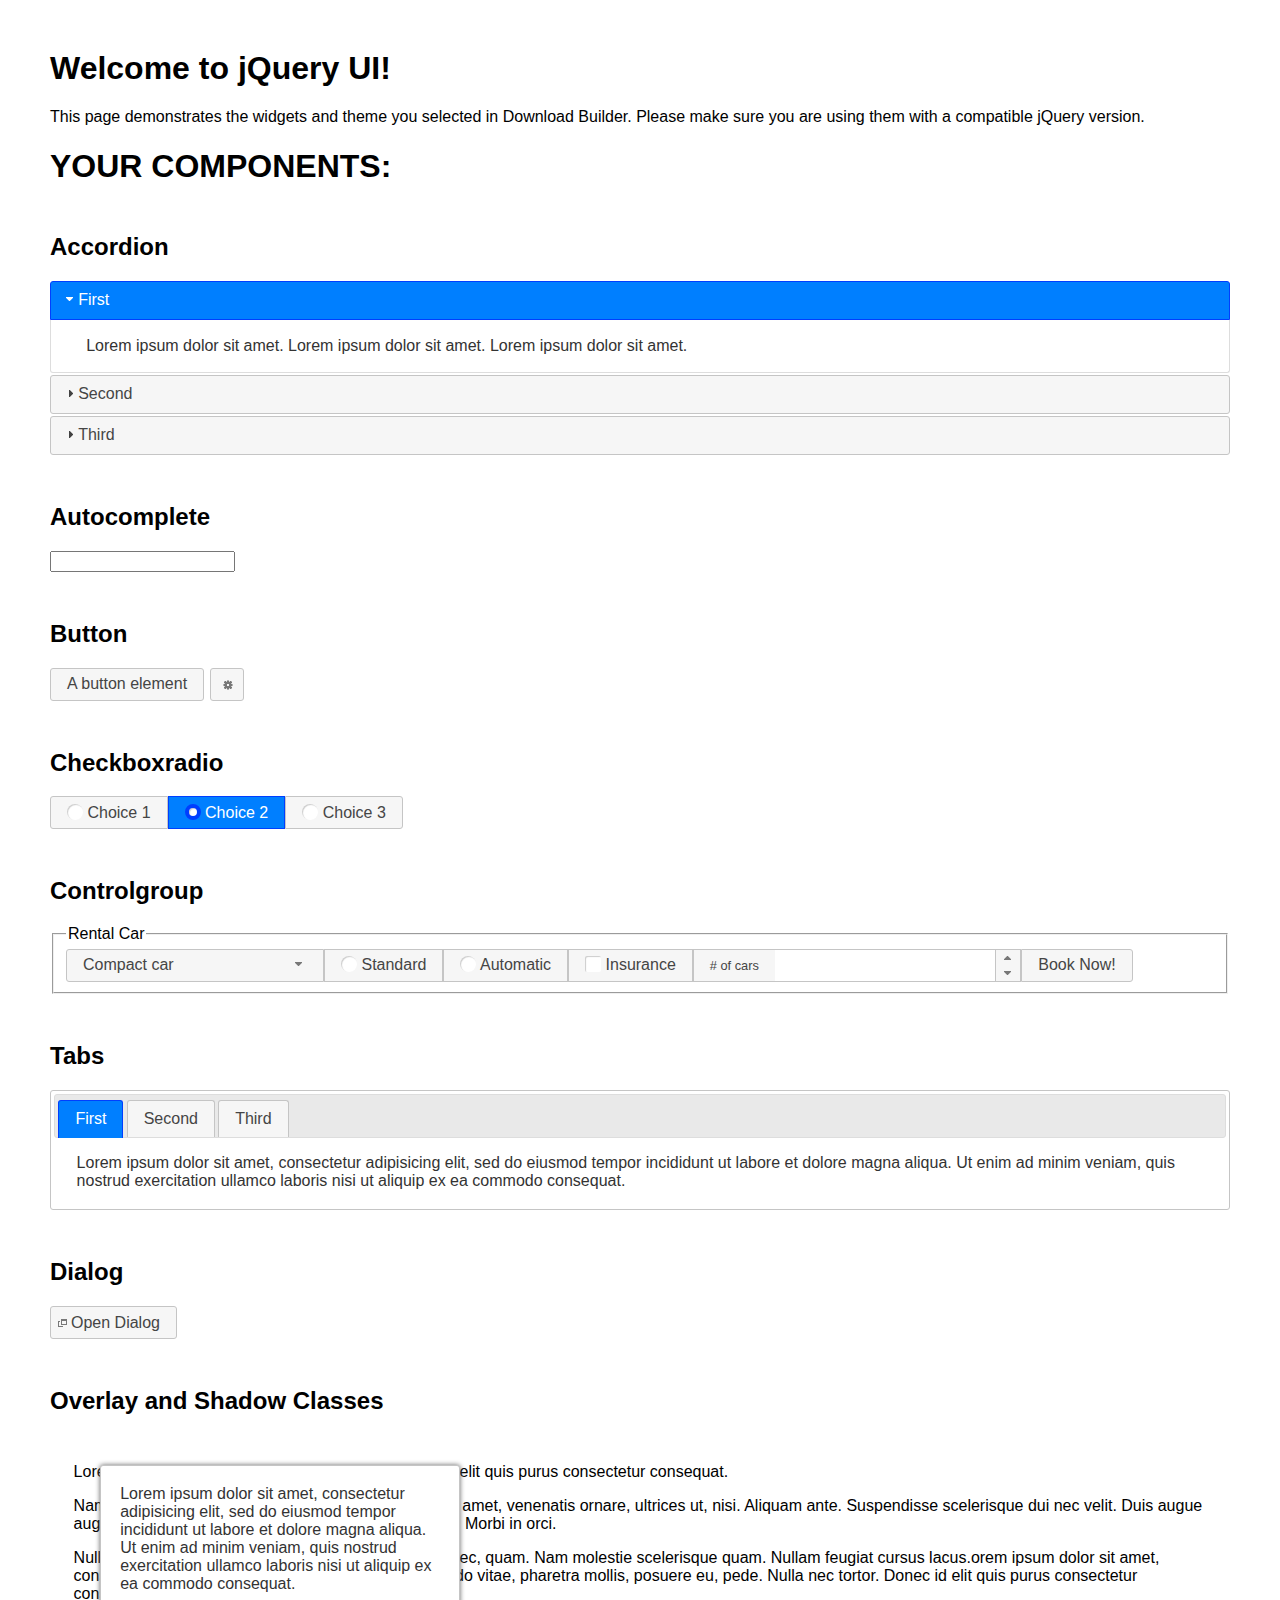
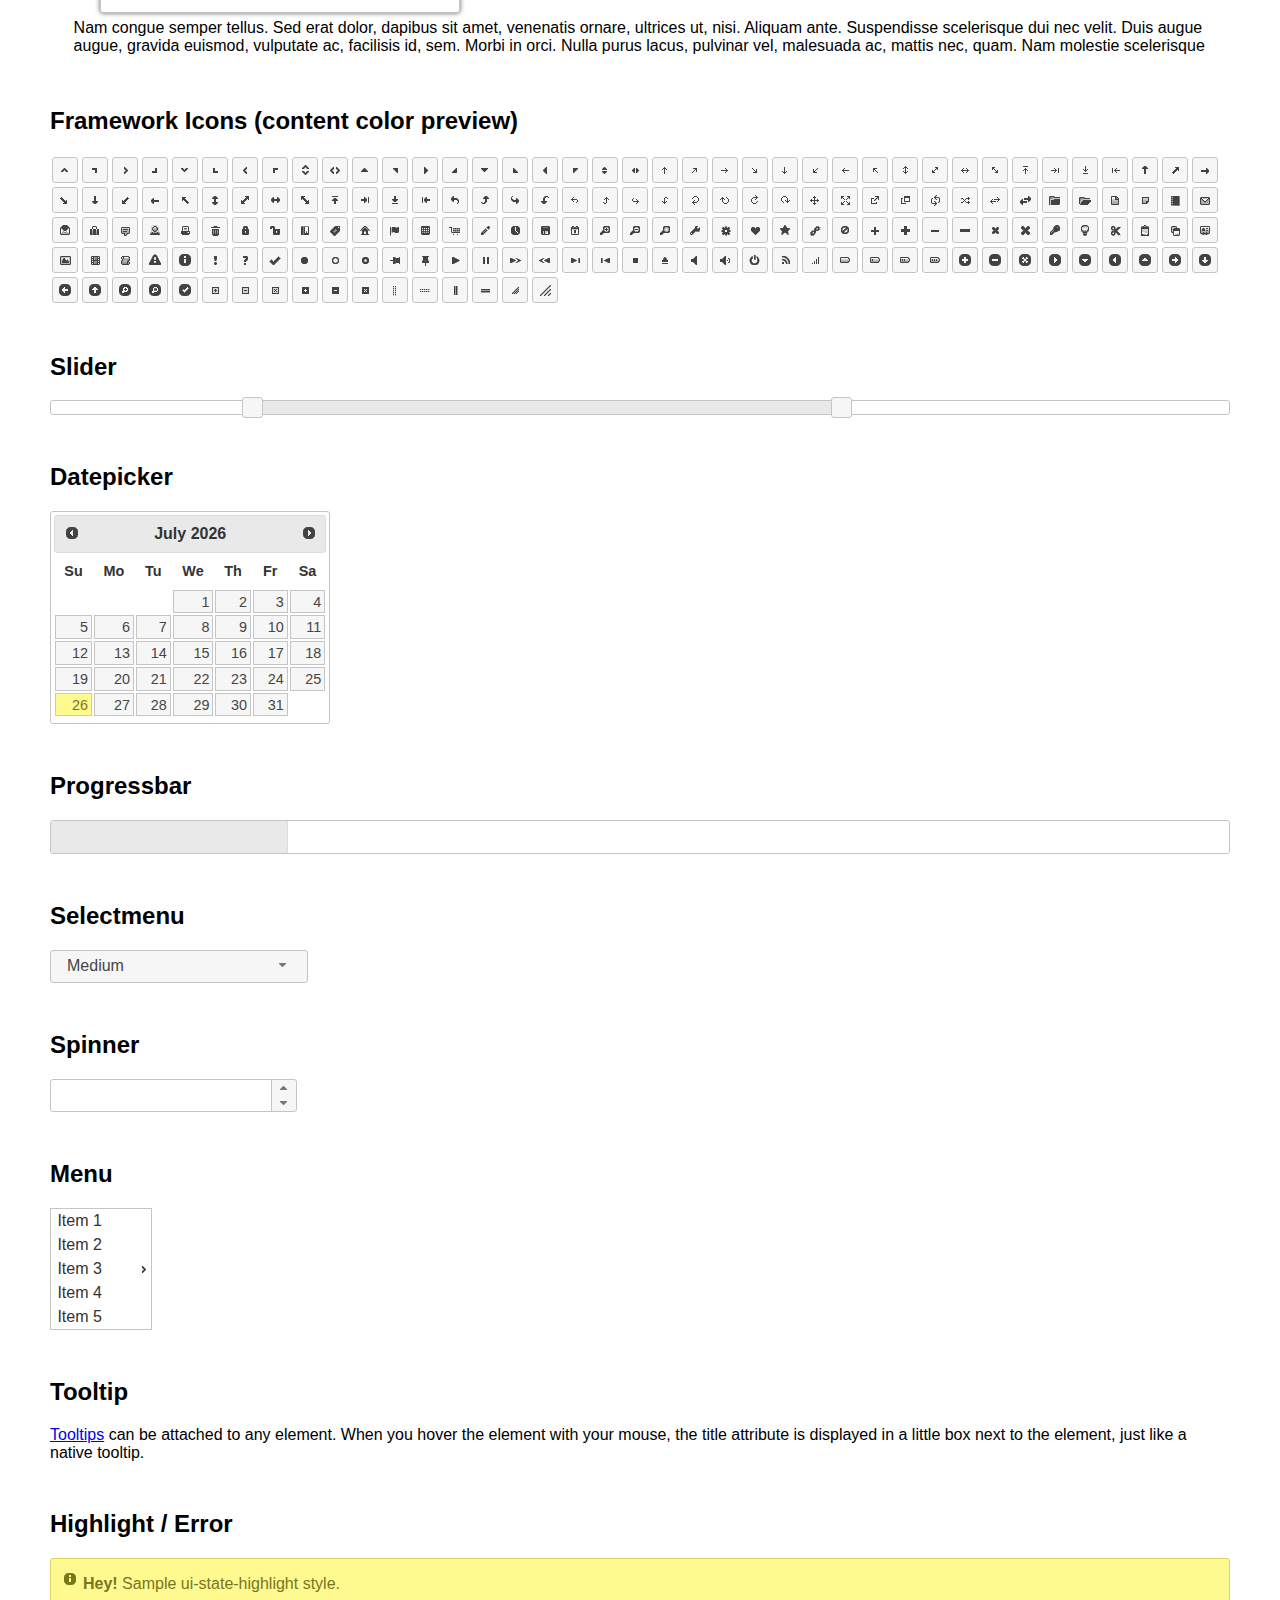
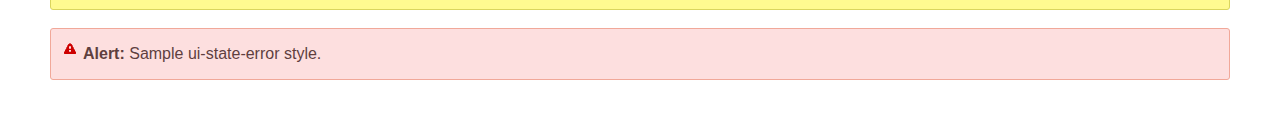
<file: appearance_ui/static/scripts/jquery/index.html>
<!doctype html>
<html lang="us">
<head>
	<meta charset="utf-8">
	<title>jQuery UI Example Page</title>
	<link href="jquery-ui.css" rel="stylesheet">
	<style>
	body{
		font-family: "Trebuchet MS", sans-serif;
		margin: 50px;
	}
	.demoHeaders {
		margin-top: 2em;
	}
	#dialog-link {
		padding: .4em 1em .4em 20px;
		text-decoration: none;
		position: relative;
	}
	#dialog-link span.ui-icon {
		margin: 0 5px 0 0;
		position: absolute;
		left: .2em;
		top: 50%;
		margin-top: -8px;
	}
	#icons {
		margin: 0;
		padding: 0;
	}
	#icons li {
		margin: 2px;
		position: relative;
		padding: 4px 0;
		cursor: pointer;
		float: left;
		list-style: none;
	}
	#icons span.ui-icon {
		float: left;
		margin: 0 4px;
	}
	.fakewindowcontain .ui-widget-overlay {
		position: absolute;
	}
	select {
		width: 200px;
	}
	</style>
</head>
<body>

<h1>Welcome to jQuery UI!</h1>

<div class="ui-widget">
	<p>This page demonstrates the widgets and theme you selected in Download Builder. Please make sure you are using them with a compatible jQuery version.</p>
</div>

<h1>YOUR COMPONENTS:</h1>

<!-- Accordion -->
<h2 class="demoHeaders">Accordion</h2>
<div id="accordion">
	<h3>First</h3>
	<div>Lorem ipsum dolor sit amet. Lorem ipsum dolor sit amet. Lorem ipsum dolor sit amet.</div>
	<h3>Second</h3>
	<div>Phasellus mattis tincidunt nibh.</div>
	<h3>Third</h3>
	<div>Nam dui erat, auctor a, dignissim quis.</div>
</div>

<!-- Autocomplete -->
<h2 class="demoHeaders">Autocomplete</h2>
<div>
	<input id="autocomplete" title="type &quot;a&quot;">
</div>

<!-- Button -->
<h2 class="demoHeaders">Button</h2>
<button id="button">A button element</button>
<button id="button-icon">An icon-only button</button>

<!-- Checkboxradio -->
<h2 class="demoHeaders">Checkboxradio</h2>
<form style="margin-top: 1em;">
	<div id="radioset">
		<input type="radio" id="radio1" name="radio"><label for="radio1">Choice 1</label>
		<input type="radio" id="radio2" name="radio" checked="checked"><label for="radio2">Choice 2</label>
		<input type="radio" id="radio3" name="radio"><label for="radio3">Choice 3</label>
	</div>
</form>

<!-- Controlgroup -->
<h2 class="demoHeaders">Controlgroup</h2>
<fieldset>
	<legend>Rental Car</legend>
	<div id="controlgroup">
		<select id="car-type">
			<option>Compact car</option>
			<option>Midsize car</option>
			<option>Full size car</option>
			<option>SUV</option>
			<option>Luxury</option>
			<option>Truck</option>
			<option>Van</option>
		</select>
		<label for="transmission-standard">Standard</label>
		<input type="radio" name="transmission" id="transmission-standard">
		<label for="transmission-automatic">Automatic</label>
		<input type="radio" name="transmission" id="transmission-automatic">
		<label for="insurance">Insurance</label>
		<input type="checkbox" name="insurance" id="insurance">
		<label for="horizontal-spinner" class="ui-controlgroup-label"># of cars</label>
		<input id="horizontal-spinner" class="ui-spinner-input">
		<button>Book Now!</button>
	</div>
</fieldset>

<!-- Tabs -->
<h2 class="demoHeaders">Tabs</h2>
<div id="tabs">
	<ul>
		<li><a href="#tabs-1">First</a></li>
		<li><a href="#tabs-2">Second</a></li>
		<li><a href="#tabs-3">Third</a></li>
	</ul>
	<div id="tabs-1">Lorem ipsum dolor sit amet, consectetur adipisicing elit, sed do eiusmod tempor incididunt ut labore et dolore magna aliqua. Ut enim ad minim veniam, quis nostrud exercitation ullamco laboris nisi ut aliquip ex ea commodo consequat.</div>
	<div id="tabs-2">Phasellus mattis tincidunt nibh. Cras orci urna, blandit id, pretium vel, aliquet ornare, felis. Maecenas scelerisque sem non nisl. Fusce sed lorem in enim dictum bibendum.</div>
	<div id="tabs-3">Nam dui erat, auctor a, dignissim quis, sollicitudin eu, felis. Pellentesque nisi urna, interdum eget, sagittis et, consequat vestibulum, lacus. Mauris porttitor ullamcorper augue.</div>
</div>

<h2 class="demoHeaders">Dialog</h2>
<p>
	<button id="dialog-link" class="ui-button ui-corner-all ui-widget">
		<span class="ui-icon ui-icon-newwin"></span>Open Dialog
	</button>
</p>

<h2 class="demoHeaders">Overlay and Shadow Classes</h2>
<div style="position: relative; width: 96%; height: 200px; padding:1% 2%; overflow:hidden;" class="fakewindowcontain">
	<p>Lorem ipsum dolor sit amet,  Nulla nec tortor. Donec id elit quis purus consectetur consequat. </p><p>Nam congue semper tellus. Sed erat dolor, dapibus sit amet, venenatis ornare, ultrices ut, nisi. Aliquam ante. Suspendisse scelerisque dui nec velit. Duis augue augue, gravida euismod, vulputate ac, facilisis id, sem. Morbi in orci. </p><p>Nulla purus lacus, pulvinar vel, malesuada ac, mattis nec, quam. Nam molestie scelerisque quam. Nullam feugiat cursus lacus.orem ipsum dolor sit amet, consectetur adipiscing elit. Donec libero risus, commodo vitae, pharetra mollis, posuere eu, pede. Nulla nec tortor. Donec id elit quis purus consectetur consequat. </p><p>Nam congue semper tellus. Sed erat dolor, dapibus sit amet, venenatis ornare, ultrices ut, nisi. Aliquam ante. Suspendisse scelerisque dui nec velit. Duis augue augue, gravida euismod, vulputate ac, facilisis id, sem. Morbi in orci. Nulla purus lacus, pulvinar vel, malesuada ac, mattis nec, quam. Nam molestie scelerisque quam. </p><p>Nullam feugiat cursus lacus.orem ipsum dolor sit amet, consectetur adipiscing elit. Donec libero risus, commodo vitae, pharetra mollis, posuere eu, pede. Nulla nec tortor. Donec id elit quis purus consectetur consequat. Nam congue semper tellus. Sed erat dolor, dapibus sit amet, venenatis ornare, ultrices ut, nisi. Aliquam ante. </p><p>Suspendisse scelerisque dui nec velit. Duis augue augue, gravida euismod, vulputate ac, facilisis id, sem. Morbi in orci. Nulla purus lacus, pulvinar vel, malesuada ac, mattis nec, quam. Nam molestie scelerisque quam. Nullam feugiat cursus lacus.orem ipsum dolor sit amet, consectetur adipiscing elit. Donec libero risus, commodo vitae, pharetra mollis, posuere eu, pede. Nulla nec tortor. Donec id elit quis purus consectetur consequat. Nam congue semper tellus. Sed erat dolor, dapibus sit amet, venenatis ornare, ultrices ut, nisi. </p>

	<!-- ui-dialog -->
	<div class="ui-widget-overlay ui-front"></div>
	<div style="position: absolute; width: 320px; left: 50px; top: 30px; padding: 1.2em" class="ui-widget ui-front ui-widget-content ui-corner-all ui-widget-shadow">
		Lorem ipsum dolor sit amet, consectetur adipisicing elit, sed do eiusmod tempor incididunt ut labore et dolore magna aliqua. Ut enim ad minim veniam, quis nostrud exercitation ullamco laboris nisi ut aliquip ex ea commodo consequat.
	</div>

</div>

<!-- ui-dialog -->
<div id="dialog" title="Dialog Title">
	<p>Lorem ipsum dolor sit amet, consectetur adipisicing elit, sed do eiusmod tempor incididunt ut labore et dolore magna aliqua. Ut enim ad minim veniam, quis nostrud exercitation ullamco laboris nisi ut aliquip ex ea commodo consequat.</p>
</div>


<h2 class="demoHeaders">Framework Icons (content color preview)</h2>
<ul id="icons" class="ui-widget ui-helper-clearfix">
	<li class="ui-state-default ui-corner-all" title=".ui-icon-caret-1-n"><span class="ui-icon ui-icon-caret-1-n"></span></li>
	<li class="ui-state-default ui-corner-all" title=".ui-icon-caret-1-ne"><span class="ui-icon ui-icon-caret-1-ne"></span></li>
	<li class="ui-state-default ui-corner-all" title=".ui-icon-caret-1-e"><span class="ui-icon ui-icon-caret-1-e"></span></li>
	<li class="ui-state-default ui-corner-all" title=".ui-icon-caret-1-se"><span class="ui-icon ui-icon-caret-1-se"></span></li>
	<li class="ui-state-default ui-corner-all" title=".ui-icon-caret-1-s"><span class="ui-icon ui-icon-caret-1-s"></span></li>
	<li class="ui-state-default ui-corner-all" title=".ui-icon-caret-1-sw"><span class="ui-icon ui-icon-caret-1-sw"></span></li>
	<li class="ui-state-default ui-corner-all" title=".ui-icon-caret-1-w"><span class="ui-icon ui-icon-caret-1-w"></span></li>
	<li class="ui-state-default ui-corner-all" title=".ui-icon-caret-1-nw"><span class="ui-icon ui-icon-caret-1-nw"></span></li>
	<li class="ui-state-default ui-corner-all" title=".ui-icon-caret-2-n-s"><span class="ui-icon ui-icon-caret-2-n-s"></span></li>
	<li class="ui-state-default ui-corner-all" title=".ui-icon-caret-2-e-w"><span class="ui-icon ui-icon-caret-2-e-w"></span></li>
	<li class="ui-state-default ui-corner-all" title=".ui-icon-triangle-1-n"><span class="ui-icon ui-icon-triangle-1-n"></span></li>
	<li class="ui-state-default ui-corner-all" title=".ui-icon-triangle-1-ne"><span class="ui-icon ui-icon-triangle-1-ne"></span></li>
	<li class="ui-state-default ui-corner-all" title=".ui-icon-triangle-1-e"><span class="ui-icon ui-icon-triangle-1-e"></span></li>
	<li class="ui-state-default ui-corner-all" title=".ui-icon-triangle-1-se"><span class="ui-icon ui-icon-triangle-1-se"></span></li>
	<li class="ui-state-default ui-corner-all" title=".ui-icon-triangle-1-s"><span class="ui-icon ui-icon-triangle-1-s"></span></li>
	<li class="ui-state-default ui-corner-all" title=".ui-icon-triangle-1-sw"><span class="ui-icon ui-icon-triangle-1-sw"></span></li>
	<li class="ui-state-default ui-corner-all" title=".ui-icon-triangle-1-w"><span class="ui-icon ui-icon-triangle-1-w"></span></li>
	<li class="ui-state-default ui-corner-all" title=".ui-icon-triangle-1-nw"><span class="ui-icon ui-icon-triangle-1-nw"></span></li>
	<li class="ui-state-default ui-corner-all" title=".ui-icon-triangle-2-n-s"><span class="ui-icon ui-icon-triangle-2-n-s"></span></li>
	<li class="ui-state-default ui-corner-all" title=".ui-icon-triangle-2-e-w"><span class="ui-icon ui-icon-triangle-2-e-w"></span></li>
	<li class="ui-state-default ui-corner-all" title=".ui-icon-arrow-1-n"><span class="ui-icon ui-icon-arrow-1-n"></span></li>
	<li class="ui-state-default ui-corner-all" title=".ui-icon-arrow-1-ne"><span class="ui-icon ui-icon-arrow-1-ne"></span></li>
	<li class="ui-state-default ui-corner-all" title=".ui-icon-arrow-1-e"><span class="ui-icon ui-icon-arrow-1-e"></span></li>
	<li class="ui-state-default ui-corner-all" title=".ui-icon-arrow-1-se"><span class="ui-icon ui-icon-arrow-1-se"></span></li>
	<li class="ui-state-default ui-corner-all" title=".ui-icon-arrow-1-s"><span class="ui-icon ui-icon-arrow-1-s"></span></li>
	<li class="ui-state-default ui-corner-all" title=".ui-icon-arrow-1-sw"><span class="ui-icon ui-icon-arrow-1-sw"></span></li>
	<li class="ui-state-default ui-corner-all" title=".ui-icon-arrow-1-w"><span class="ui-icon ui-icon-arrow-1-w"></span></li>
	<li class="ui-state-default ui-corner-all" title=".ui-icon-arrow-1-nw"><span class="ui-icon ui-icon-arrow-1-nw"></span></li>
	<li class="ui-state-default ui-corner-all" title=".ui-icon-arrow-2-n-s"><span class="ui-icon ui-icon-arrow-2-n-s"></span></li>
	<li class="ui-state-default ui-corner-all" title=".ui-icon-arrow-2-ne-sw"><span class="ui-icon ui-icon-arrow-2-ne-sw"></span></li>
	<li class="ui-state-default ui-corner-all" title=".ui-icon-arrow-2-e-w"><span class="ui-icon ui-icon-arrow-2-e-w"></span></li>
	<li class="ui-state-default ui-corner-all" title=".ui-icon-arrow-2-se-nw"><span class="ui-icon ui-icon-arrow-2-se-nw"></span></li>
	<li class="ui-state-default ui-corner-all" title=".ui-icon-arrowstop-1-n"><span class="ui-icon ui-icon-arrowstop-1-n"></span></li>
	<li class="ui-state-default ui-corner-all" title=".ui-icon-arrowstop-1-e"><span class="ui-icon ui-icon-arrowstop-1-e"></span></li>
	<li class="ui-state-default ui-corner-all" title=".ui-icon-arrowstop-1-s"><span class="ui-icon ui-icon-arrowstop-1-s"></span></li>
	<li class="ui-state-default ui-corner-all" title=".ui-icon-arrowstop-1-w"><span class="ui-icon ui-icon-arrowstop-1-w"></span></li>
	<li class="ui-state-default ui-corner-all" title=".ui-icon-arrowthick-1-n"><span class="ui-icon ui-icon-arrowthick-1-n"></span></li>
	<li class="ui-state-default ui-corner-all" title=".ui-icon-arrowthick-1-ne"><span class="ui-icon ui-icon-arrowthick-1-ne"></span></li>
	<li class="ui-state-default ui-corner-all" title=".ui-icon-arrowthick-1-e"><span class="ui-icon ui-icon-arrowthick-1-e"></span></li>
	<li class="ui-state-default ui-corner-all" title=".ui-icon-arrowthick-1-se"><span class="ui-icon ui-icon-arrowthick-1-se"></span></li>
	<li class="ui-state-default ui-corner-all" title=".ui-icon-arrowthick-1-s"><span class="ui-icon ui-icon-arrowthick-1-s"></span></li>
	<li class="ui-state-default ui-corner-all" title=".ui-icon-arrowthick-1-sw"><span class="ui-icon ui-icon-arrowthick-1-sw"></span></li>
	<li class="ui-state-default ui-corner-all" title=".ui-icon-arrowthick-1-w"><span class="ui-icon ui-icon-arrowthick-1-w"></span></li>
	<li class="ui-state-default ui-corner-all" title=".ui-icon-arrowthick-1-nw"><span class="ui-icon ui-icon-arrowthick-1-nw"></span></li>
	<li class="ui-state-default ui-corner-all" title=".ui-icon-arrowthick-2-n-s"><span class="ui-icon ui-icon-arrowthick-2-n-s"></span></li>
	<li class="ui-state-default ui-corner-all" title=".ui-icon-arrowthick-2-ne-sw"><span class="ui-icon ui-icon-arrowthick-2-ne-sw"></span></li>
	<li class="ui-state-default ui-corner-all" title=".ui-icon-arrowthick-2-e-w"><span class="ui-icon ui-icon-arrowthick-2-e-w"></span></li>
	<li class="ui-state-default ui-corner-all" title=".ui-icon-arrowthick-2-se-nw"><span class="ui-icon ui-icon-arrowthick-2-se-nw"></span></li>
	<li class="ui-state-default ui-corner-all" title=".ui-icon-arrowthickstop-1-n"><span class="ui-icon ui-icon-arrowthickstop-1-n"></span></li>
	<li class="ui-state-default ui-corner-all" title=".ui-icon-arrowthickstop-1-e"><span class="ui-icon ui-icon-arrowthickstop-1-e"></span></li>
	<li class="ui-state-default ui-corner-all" title=".ui-icon-arrowthickstop-1-s"><span class="ui-icon ui-icon-arrowthickstop-1-s"></span></li>
	<li class="ui-state-default ui-corner-all" title=".ui-icon-arrowthickstop-1-w"><span class="ui-icon ui-icon-arrowthickstop-1-w"></span></li>
	<li class="ui-state-default ui-corner-all" title=".ui-icon-arrowreturnthick-1-w"><span class="ui-icon ui-icon-arrowreturnthick-1-w"></span></li>
	<li class="ui-state-default ui-corner-all" title=".ui-icon-arrowreturnthick-1-n"><span class="ui-icon ui-icon-arrowreturnthick-1-n"></span></li>
	<li class="ui-state-default ui-corner-all" title=".ui-icon-arrowreturnthick-1-e"><span class="ui-icon ui-icon-arrowreturnthick-1-e"></span></li>
	<li class="ui-state-default ui-corner-all" title=".ui-icon-arrowreturnthick-1-s"><span class="ui-icon ui-icon-arrowreturnthick-1-s"></span></li>
	<li class="ui-state-default ui-corner-all" title=".ui-icon-arrowreturn-1-w"><span class="ui-icon ui-icon-arrowreturn-1-w"></span></li>
	<li class="ui-state-default ui-corner-all" title=".ui-icon-arrowreturn-1-n"><span class="ui-icon ui-icon-arrowreturn-1-n"></span></li>
	<li class="ui-state-default ui-corner-all" title=".ui-icon-arrowreturn-1-e"><span class="ui-icon ui-icon-arrowreturn-1-e"></span></li>
	<li class="ui-state-default ui-corner-all" title=".ui-icon-arrowreturn-1-s"><span class="ui-icon ui-icon-arrowreturn-1-s"></span></li>
	<li class="ui-state-default ui-corner-all" title=".ui-icon-arrowrefresh-1-w"><span class="ui-icon ui-icon-arrowrefresh-1-w"></span></li>
	<li class="ui-state-default ui-corner-all" title=".ui-icon-arrowrefresh-1-n"><span class="ui-icon ui-icon-arrowrefresh-1-n"></span></li>
	<li class="ui-state-default ui-corner-all" title=".ui-icon-arrowrefresh-1-e"><span class="ui-icon ui-icon-arrowrefresh-1-e"></span></li>
	<li class="ui-state-default ui-corner-all" title=".ui-icon-arrowrefresh-1-s"><span class="ui-icon ui-icon-arrowrefresh-1-s"></span></li>
	<li class="ui-state-default ui-corner-all" title=".ui-icon-arrow-4"><span class="ui-icon ui-icon-arrow-4"></span></li>
	<li class="ui-state-default ui-corner-all" title=".ui-icon-arrow-4-diag"><span class="ui-icon ui-icon-arrow-4-diag"></span></li>
	<li class="ui-state-default ui-corner-all" title=".ui-icon-extlink"><span class="ui-icon ui-icon-extlink"></span></li>
	<li class="ui-state-default ui-corner-all" title=".ui-icon-newwin"><span class="ui-icon ui-icon-newwin"></span></li>
	<li class="ui-state-default ui-corner-all" title=".ui-icon-refresh"><span class="ui-icon ui-icon-refresh"></span></li>
	<li class="ui-state-default ui-corner-all" title=".ui-icon-shuffle"><span class="ui-icon ui-icon-shuffle"></span></li>
	<li class="ui-state-default ui-corner-all" title=".ui-icon-transfer-e-w"><span class="ui-icon ui-icon-transfer-e-w"></span></li>
	<li class="ui-state-default ui-corner-all" title=".ui-icon-transferthick-e-w"><span class="ui-icon ui-icon-transferthick-e-w"></span></li>
	<li class="ui-state-default ui-corner-all" title=".ui-icon-folder-collapsed"><span class="ui-icon ui-icon-folder-collapsed"></span></li>
	<li class="ui-state-default ui-corner-all" title=".ui-icon-folder-open"><span class="ui-icon ui-icon-folder-open"></span></li>
	<li class="ui-state-default ui-corner-all" title=".ui-icon-document"><span class="ui-icon ui-icon-document"></span></li>
	<li class="ui-state-default ui-corner-all" title=".ui-icon-document-b"><span class="ui-icon ui-icon-document-b"></span></li>
	<li class="ui-state-default ui-corner-all" title=".ui-icon-note"><span class="ui-icon ui-icon-note"></span></li>
	<li class="ui-state-default ui-corner-all" title=".ui-icon-mail-closed"><span class="ui-icon ui-icon-mail-closed"></span></li>
	<li class="ui-state-default ui-corner-all" title=".ui-icon-mail-open"><span class="ui-icon ui-icon-mail-open"></span></li>
	<li class="ui-state-default ui-corner-all" title=".ui-icon-suitcase"><span class="ui-icon ui-icon-suitcase"></span></li>
	<li class="ui-state-default ui-corner-all" title=".ui-icon-comment"><span class="ui-icon ui-icon-comment"></span></li>
	<li class="ui-state-default ui-corner-all" title=".ui-icon-person"><span class="ui-icon ui-icon-person"></span></li>
	<li class="ui-state-default ui-corner-all" title=".ui-icon-print"><span class="ui-icon ui-icon-print"></span></li>
	<li class="ui-state-default ui-corner-all" title=".ui-icon-trash"><span class="ui-icon ui-icon-trash"></span></li>
	<li class="ui-state-default ui-corner-all" title=".ui-icon-locked"><span class="ui-icon ui-icon-locked"></span></li>
	<li class="ui-state-default ui-corner-all" title=".ui-icon-unlocked"><span class="ui-icon ui-icon-unlocked"></span></li>
	<li class="ui-state-default ui-corner-all" title=".ui-icon-bookmark"><span class="ui-icon ui-icon-bookmark"></span></li>
	<li class="ui-state-default ui-corner-all" title=".ui-icon-tag"><span class="ui-icon ui-icon-tag"></span></li>
	<li class="ui-state-default ui-corner-all" title=".ui-icon-home"><span class="ui-icon ui-icon-home"></span></li>
	<li class="ui-state-default ui-corner-all" title=".ui-icon-flag"><span class="ui-icon ui-icon-flag"></span></li>
	<li class="ui-state-default ui-corner-all" title=".ui-icon-calculator"><span class="ui-icon ui-icon-calculator"></span></li>
	<li class="ui-state-default ui-corner-all" title=".ui-icon-cart"><span class="ui-icon ui-icon-cart"></span></li>
	<li class="ui-state-default ui-corner-all" title=".ui-icon-pencil"><span class="ui-icon ui-icon-pencil"></span></li>
	<li class="ui-state-default ui-corner-all" title=".ui-icon-clock"><span class="ui-icon ui-icon-clock"></span></li>
	<li class="ui-state-default ui-corner-all" title=".ui-icon-disk"><span class="ui-icon ui-icon-disk"></span></li>
	<li class="ui-state-default ui-corner-all" title=".ui-icon-calendar"><span class="ui-icon ui-icon-calendar"></span></li>
	<li class="ui-state-default ui-corner-all" title=".ui-icon-zoomin"><span class="ui-icon ui-icon-zoomin"></span></li>
	<li class="ui-state-default ui-corner-all" title=".ui-icon-zoomout"><span class="ui-icon ui-icon-zoomout"></span></li>
	<li class="ui-state-default ui-corner-all" title=".ui-icon-search"><span class="ui-icon ui-icon-search"></span></li>
	<li class="ui-state-default ui-corner-all" title=".ui-icon-wrench"><span class="ui-icon ui-icon-wrench"></span></li>
	<li class="ui-state-default ui-corner-all" title=".ui-icon-gear"><span class="ui-icon ui-icon-gear"></span></li>
	<li class="ui-state-default ui-corner-all" title=".ui-icon-heart"><span class="ui-icon ui-icon-heart"></span></li>
	<li class="ui-state-default ui-corner-all" title=".ui-icon-star"><span class="ui-icon ui-icon-star"></span></li>
	<li class="ui-state-default ui-corner-all" title=".ui-icon-link"><span class="ui-icon ui-icon-link"></span></li>
	<li class="ui-state-default ui-corner-all" title=".ui-icon-cancel"><span class="ui-icon ui-icon-cancel"></span></li>
	<li class="ui-state-default ui-corner-all" title=".ui-icon-plus"><span class="ui-icon ui-icon-plus"></span></li>
	<li class="ui-state-default ui-corner-all" title=".ui-icon-plusthick"><span class="ui-icon ui-icon-plusthick"></span></li>
	<li class="ui-state-default ui-corner-all" title=".ui-icon-minus"><span class="ui-icon ui-icon-minus"></span></li>
	<li class="ui-state-default ui-corner-all" title=".ui-icon-minusthick"><span class="ui-icon ui-icon-minusthick"></span></li>
	<li class="ui-state-default ui-corner-all" title=".ui-icon-close"><span class="ui-icon ui-icon-close"></span></li>
	<li class="ui-state-default ui-corner-all" title=".ui-icon-closethick"><span class="ui-icon ui-icon-closethick"></span></li>
	<li class="ui-state-default ui-corner-all" title=".ui-icon-key"><span class="ui-icon ui-icon-key"></span></li>
	<li class="ui-state-default ui-corner-all" title=".ui-icon-lightbulb"><span class="ui-icon ui-icon-lightbulb"></span></li>
	<li class="ui-state-default ui-corner-all" title=".ui-icon-scissors"><span class="ui-icon ui-icon-scissors"></span></li>
	<li class="ui-state-default ui-corner-all" title=".ui-icon-clipboard"><span class="ui-icon ui-icon-clipboard"></span></li>
	<li class="ui-state-default ui-corner-all" title=".ui-icon-copy"><span class="ui-icon ui-icon-copy"></span></li>
	<li class="ui-state-default ui-corner-all" title=".ui-icon-contact"><span class="ui-icon ui-icon-contact"></span></li>
	<li class="ui-state-default ui-corner-all" title=".ui-icon-image"><span class="ui-icon ui-icon-image"></span></li>
	<li class="ui-state-default ui-corner-all" title=".ui-icon-video"><span class="ui-icon ui-icon-video"></span></li>
	<li class="ui-state-default ui-corner-all" title=".ui-icon-script"><span class="ui-icon ui-icon-script"></span></li>
	<li class="ui-state-default ui-corner-all" title=".ui-icon-alert"><span class="ui-icon ui-icon-alert"></span></li>
	<li class="ui-state-default ui-corner-all" title=".ui-icon-info"><span class="ui-icon ui-icon-info"></span></li>
	<li class="ui-state-default ui-corner-all" title=".ui-icon-notice"><span class="ui-icon ui-icon-notice"></span></li>
	<li class="ui-state-default ui-corner-all" title=".ui-icon-help"><span class="ui-icon ui-icon-help"></span></li>
	<li class="ui-state-default ui-corner-all" title=".ui-icon-check"><span class="ui-icon ui-icon-check"></span></li>
	<li class="ui-state-default ui-corner-all" title=".ui-icon-bullet"><span class="ui-icon ui-icon-bullet"></span></li>
	<li class="ui-state-default ui-corner-all" title=".ui-icon-radio-off"><span class="ui-icon ui-icon-radio-off"></span></li>
	<li class="ui-state-default ui-corner-all" title=".ui-icon-radio-on"><span class="ui-icon ui-icon-radio-on"></span></li>
	<li class="ui-state-default ui-corner-all" title=".ui-icon-pin-w"><span class="ui-icon ui-icon-pin-w"></span></li>
	<li class="ui-state-default ui-corner-all" title=".ui-icon-pin-s"><span class="ui-icon ui-icon-pin-s"></span></li>
	<li class="ui-state-default ui-corner-all" title=".ui-icon-play"><span class="ui-icon ui-icon-play"></span></li>
	<li class="ui-state-default ui-corner-all" title=".ui-icon-pause"><span class="ui-icon ui-icon-pause"></span></li>
	<li class="ui-state-default ui-corner-all" title=".ui-icon-seek-next"><span class="ui-icon ui-icon-seek-next"></span></li>
	<li class="ui-state-default ui-corner-all" title=".ui-icon-seek-prev"><span class="ui-icon ui-icon-seek-prev"></span></li>
	<li class="ui-state-default ui-corner-all" title=".ui-icon-seek-end"><span class="ui-icon ui-icon-seek-end"></span></li>
	<li class="ui-state-default ui-corner-all" title=".ui-icon-seek-first"><span class="ui-icon ui-icon-seek-first"></span></li>
	<li class="ui-state-default ui-corner-all" title=".ui-icon-stop"><span class="ui-icon ui-icon-stop"></span></li>
	<li class="ui-state-default ui-corner-all" title=".ui-icon-eject"><span class="ui-icon ui-icon-eject"></span></li>
	<li class="ui-state-default ui-corner-all" title=".ui-icon-volume-off"><span class="ui-icon ui-icon-volume-off"></span></li>
	<li class="ui-state-default ui-corner-all" title=".ui-icon-volume-on"><span class="ui-icon ui-icon-volume-on"></span></li>
	<li class="ui-state-default ui-corner-all" title=".ui-icon-power"><span class="ui-icon ui-icon-power"></span></li>
	<li class="ui-state-default ui-corner-all" title=".ui-icon-signal-diag"><span class="ui-icon ui-icon-signal-diag"></span></li>
	<li class="ui-state-default ui-corner-all" title=".ui-icon-signal"><span class="ui-icon ui-icon-signal"></span></li>
	<li class="ui-state-default ui-corner-all" title=".ui-icon-battery-0"><span class="ui-icon ui-icon-battery-0"></span></li>
	<li class="ui-state-default ui-corner-all" title=".ui-icon-battery-1"><span class="ui-icon ui-icon-battery-1"></span></li>
	<li class="ui-state-default ui-corner-all" title=".ui-icon-battery-2"><span class="ui-icon ui-icon-battery-2"></span></li>
	<li class="ui-state-default ui-corner-all" title=".ui-icon-battery-3"><span class="ui-icon ui-icon-battery-3"></span></li>
	<li class="ui-state-default ui-corner-all" title=".ui-icon-circle-plus"><span class="ui-icon ui-icon-circle-plus"></span></li>
	<li class="ui-state-default ui-corner-all" title=".ui-icon-circle-minus"><span class="ui-icon ui-icon-circle-minus"></span></li>
	<li class="ui-state-default ui-corner-all" title=".ui-icon-circle-close"><span class="ui-icon ui-icon-circle-close"></span></li>
	<li class="ui-state-default ui-corner-all" title=".ui-icon-circle-triangle-e"><span class="ui-icon ui-icon-circle-triangle-e"></span></li>
	<li class="ui-state-default ui-corner-all" title=".ui-icon-circle-triangle-s"><span class="ui-icon ui-icon-circle-triangle-s"></span></li>
	<li class="ui-state-default ui-corner-all" title=".ui-icon-circle-triangle-w"><span class="ui-icon ui-icon-circle-triangle-w"></span></li>
	<li class="ui-state-default ui-corner-all" title=".ui-icon-circle-triangle-n"><span class="ui-icon ui-icon-circle-triangle-n"></span></li>
	<li class="ui-state-default ui-corner-all" title=".ui-icon-circle-arrow-e"><span class="ui-icon ui-icon-circle-arrow-e"></span></li>
	<li class="ui-state-default ui-corner-all" title=".ui-icon-circle-arrow-s"><span class="ui-icon ui-icon-circle-arrow-s"></span></li>
	<li class="ui-state-default ui-corner-all" title=".ui-icon-circle-arrow-w"><span class="ui-icon ui-icon-circle-arrow-w"></span></li>
	<li class="ui-state-default ui-corner-all" title=".ui-icon-circle-arrow-n"><span class="ui-icon ui-icon-circle-arrow-n"></span></li>
	<li class="ui-state-default ui-corner-all" title=".ui-icon-circle-zoomin"><span class="ui-icon ui-icon-circle-zoomin"></span></li>
	<li class="ui-state-default ui-corner-all" title=".ui-icon-circle-zoomout"><span class="ui-icon ui-icon-circle-zoomout"></span></li>
	<li class="ui-state-default ui-corner-all" title=".ui-icon-circle-check"><span class="ui-icon ui-icon-circle-check"></span></li>
	<li class="ui-state-default ui-corner-all" title=".ui-icon-circlesmall-plus"><span class="ui-icon ui-icon-circlesmall-plus"></span></li>
	<li class="ui-state-default ui-corner-all" title=".ui-icon-circlesmall-minus"><span class="ui-icon ui-icon-circlesmall-minus"></span></li>
	<li class="ui-state-default ui-corner-all" title=".ui-icon-circlesmall-close"><span class="ui-icon ui-icon-circlesmall-close"></span></li>
	<li class="ui-state-default ui-corner-all" title=".ui-icon-squaresmall-plus"><span class="ui-icon ui-icon-squaresmall-plus"></span></li>
	<li class="ui-state-default ui-corner-all" title=".ui-icon-squaresmall-minus"><span class="ui-icon ui-icon-squaresmall-minus"></span></li>
	<li class="ui-state-default ui-corner-all" title=".ui-icon-squaresmall-close"><span class="ui-icon ui-icon-squaresmall-close"></span></li>
	<li class="ui-state-default ui-corner-all" title=".ui-icon-grip-dotted-vertical"><span class="ui-icon ui-icon-grip-dotted-vertical"></span></li>
	<li class="ui-state-default ui-corner-all" title=".ui-icon-grip-dotted-horizontal"><span class="ui-icon ui-icon-grip-dotted-horizontal"></span></li>
	<li class="ui-state-default ui-corner-all" title=".ui-icon-grip-solid-vertical"><span class="ui-icon ui-icon-grip-solid-vertical"></span></li>
	<li class="ui-state-default ui-corner-all" title=".ui-icon-grip-solid-horizontal"><span class="ui-icon ui-icon-grip-solid-horizontal"></span></li>
	<li class="ui-state-default ui-corner-all" title=".ui-icon-gripsmall-diagonal-se"><span class="ui-icon ui-icon-gripsmall-diagonal-se"></span></li>
	<li class="ui-state-default ui-corner-all" title=".ui-icon-grip-diagonal-se"><span class="ui-icon ui-icon-grip-diagonal-se"></span></li>
</ul>

<!-- Slider -->
<h2 class="demoHeaders">Slider</h2>
<div id="slider"></div>

<!-- Datepicker -->
<h2 class="demoHeaders">Datepicker</h2>
<div id="datepicker"></div>

<!-- Progressbar -->
<h2 class="demoHeaders">Progressbar</h2>
<div id="progressbar"></div>

<!-- Progressbar -->
<h2 class="demoHeaders">Selectmenu</h2>
<select id="selectmenu">
	<option>Slower</option>
	<option>Slow</option>
	<option selected="selected">Medium</option>
	<option>Fast</option>
	<option>Faster</option>
</select>

<!-- Spinner -->
<h2 class="demoHeaders">Spinner</h2>
<input id="spinner">

<!-- Menu -->
<h2 class="demoHeaders">Menu</h2>
<ul style="width:100px;" id="menu">
	<li><div>Item 1</div></li>
	<li><div>Item 2</div></li>
	<li><div>Item 3</div>
		<ul>
			<li><div>Item 3-1</div></li>
			<li><div>Item 3-2</div></li>
			<li><div>Item 3-3</div></li>
			<li><div>Item 3-4</div></li>
			<li><div>Item 3-5</div></li>
		</ul>
	</li>
	<li><div>Item 4</div></li>
	<li><div>Item 5</div></li>
</ul>

<!-- Tooltip -->
<h2 class="demoHeaders">Tooltip</h2>
<p id="tooltip">
	<a href="#" title="That&apos;s what this widget is">Tooltips</a> can be attached to any element. When you hover
the element with your mouse, the title attribute is displayed in a little box next to the element, just like a native tooltip.
</p>

<!-- Highlight / Error -->
<h2 class="demoHeaders">Highlight / Error</h2>
<div class="ui-widget">
	<div class="ui-state-highlight ui-corner-all" style="margin-top: 20px; padding: 0 .7em;">
		<p><span class="ui-icon ui-icon-info" style="float: left; margin-right: .3em;"></span>
		<strong>Hey!</strong> Sample ui-state-highlight style.</p>
	</div>
</div>
<br>
<div class="ui-widget">
	<div class="ui-state-error ui-corner-all" style="padding: 0 .7em;">
		<p><span class="ui-icon ui-icon-alert" style="float: left; margin-right: .3em;"></span>
		<strong>Alert:</strong> Sample ui-state-error style.</p>
	</div>
</div>

<script src="external/jquery/jquery.js"></script>
<script src="jquery-ui.js"></script>
<script>
$( "#accordion" ).accordion();

var availableTags = [
	"ActionScript",
	"AppleScript",
	"Asp",
	"BASIC",
	"C",
	"C++",
	"Clojure",
	"COBOL",
	"ColdFusion",
	"Erlang",
	"Fortran",
	"Groovy",
	"Haskell",
	"Java",
	"JavaScript",
	"Lisp",
	"Perl",
	"PHP",
	"Python",
	"Ruby",
	"Scala",
	"Scheme"
];
$( "#autocomplete" ).autocomplete({
	source: availableTags
});

$( "#button" ).button();
$( "#button-icon" ).button({
	icon: "ui-icon-gear",
	showLabel: false
});

$( "#radioset" ).buttonset();

$( "#controlgroup" ).controlgroup();

$( "#tabs" ).tabs();

$( "#dialog" ).dialog({
	autoOpen: false,
	width: 400,
	buttons: [
		{
			text: "Ok",
			click: function() {
				$( this ).dialog( "close" );
			}
		},
		{
			text: "Cancel",
			click: function() {
				$( this ).dialog( "close" );
			}
		}
	]
});

// Link to open the dialog
$( "#dialog-link" ).click(function( event ) {
	$( "#dialog" ).dialog( "open" );
	event.preventDefault();
});

$( "#datepicker" ).datepicker({
	inline: true
});

$( "#slider" ).slider({
	range: true,
	values: [ 17, 67 ]
});

$( "#progressbar" ).progressbar({
	value: 20
});

$( "#spinner" ).spinner();

$( "#menu" ).menu();

$( "#tooltip" ).tooltip();

$( "#selectmenu" ).selectmenu();

// Hover states on the static widgets
$( "#dialog-link, #icons li" ).hover(
	function() {
		$( this ).addClass( "ui-state-hover" );
	},
	function() {
		$( this ).removeClass( "ui-state-hover" );
	}
);
</script>
</body>
</html>
</file>
